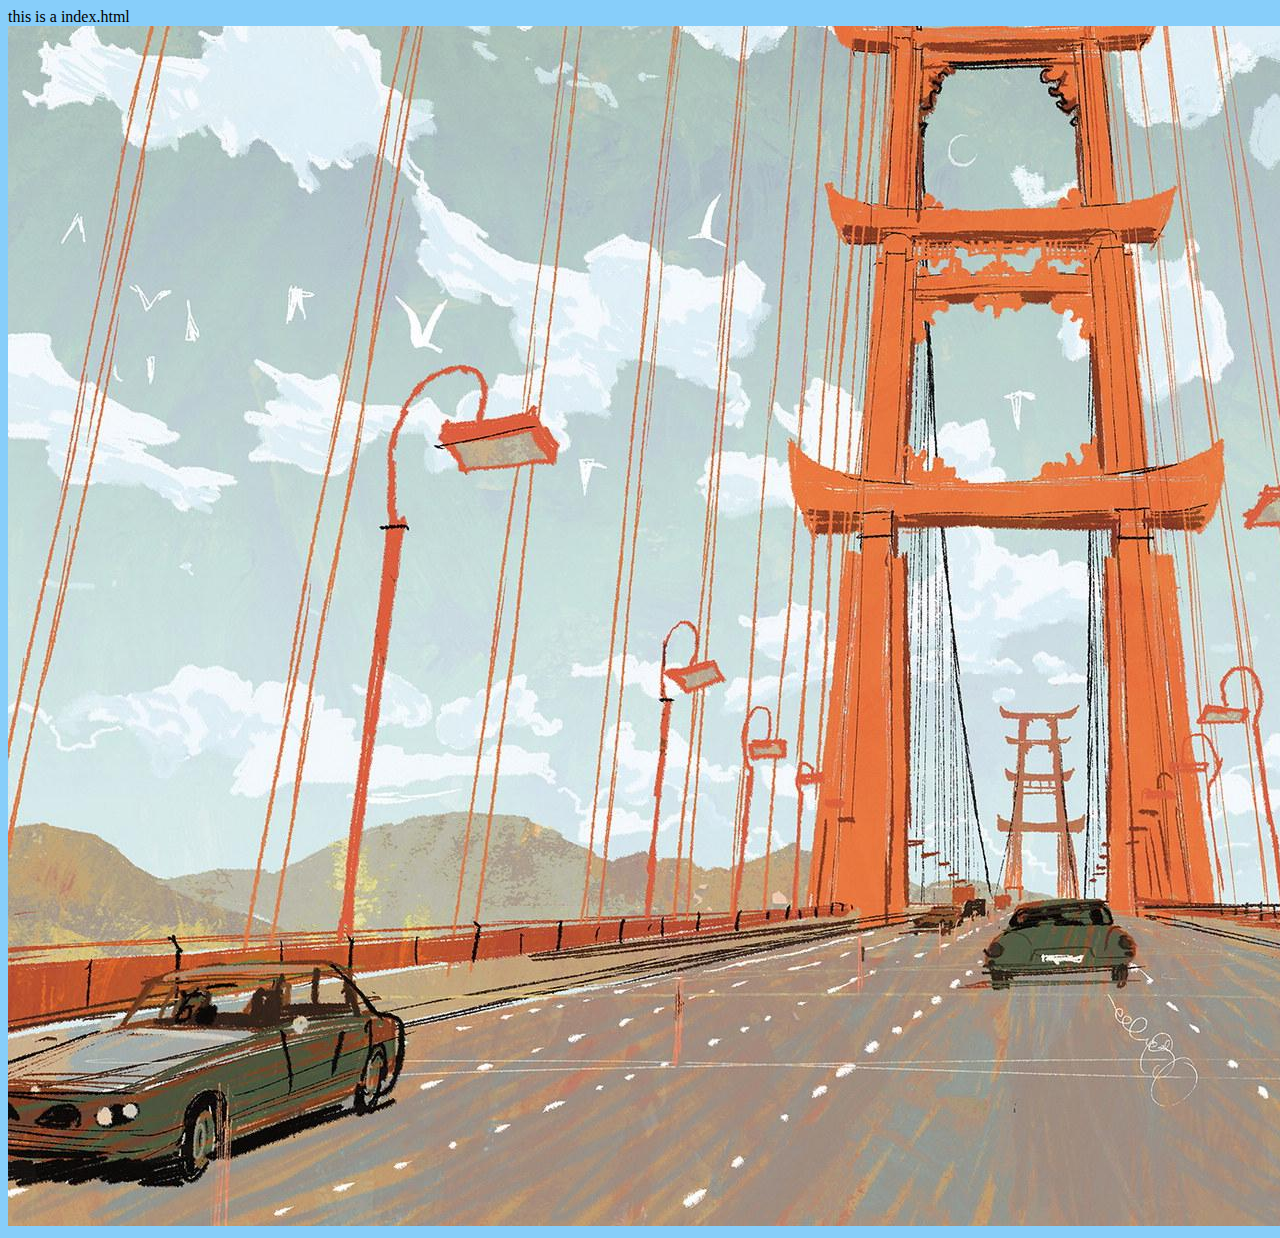
<file: firstNode/views/index.html>
<!DOCTYPE html>
<html>
	<head>
		<meta charset="utf-8" />
		<title></title>
		<link rel="stylesheet" type="text/css" href="../static/css/common.css"/>
	</head>
	<body>
		this is a index.html
		<img src="../static/image/5.jpg"/>
	</body>
</html>
</file>
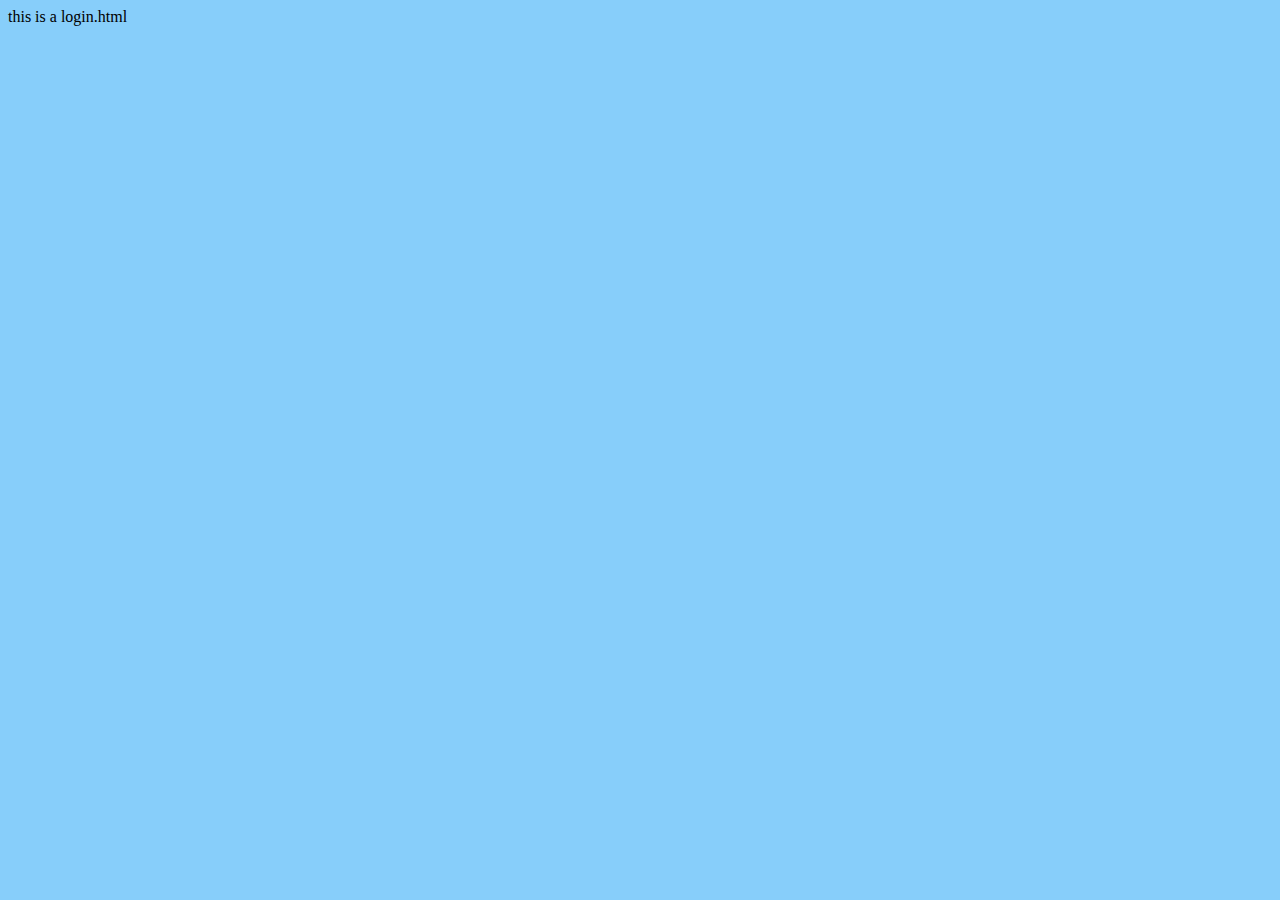
<file: firstNode/views/login.html>
<!DOCTYPE html>
<html>
	<head>
		<meta charset="UTF-8">
		<title></title>
		<link rel="stylesheet" type="text/css" href="../static/css/common.css"/>
	</head>
	<body>
		this is a login.html
	</body>
</html>
</file>
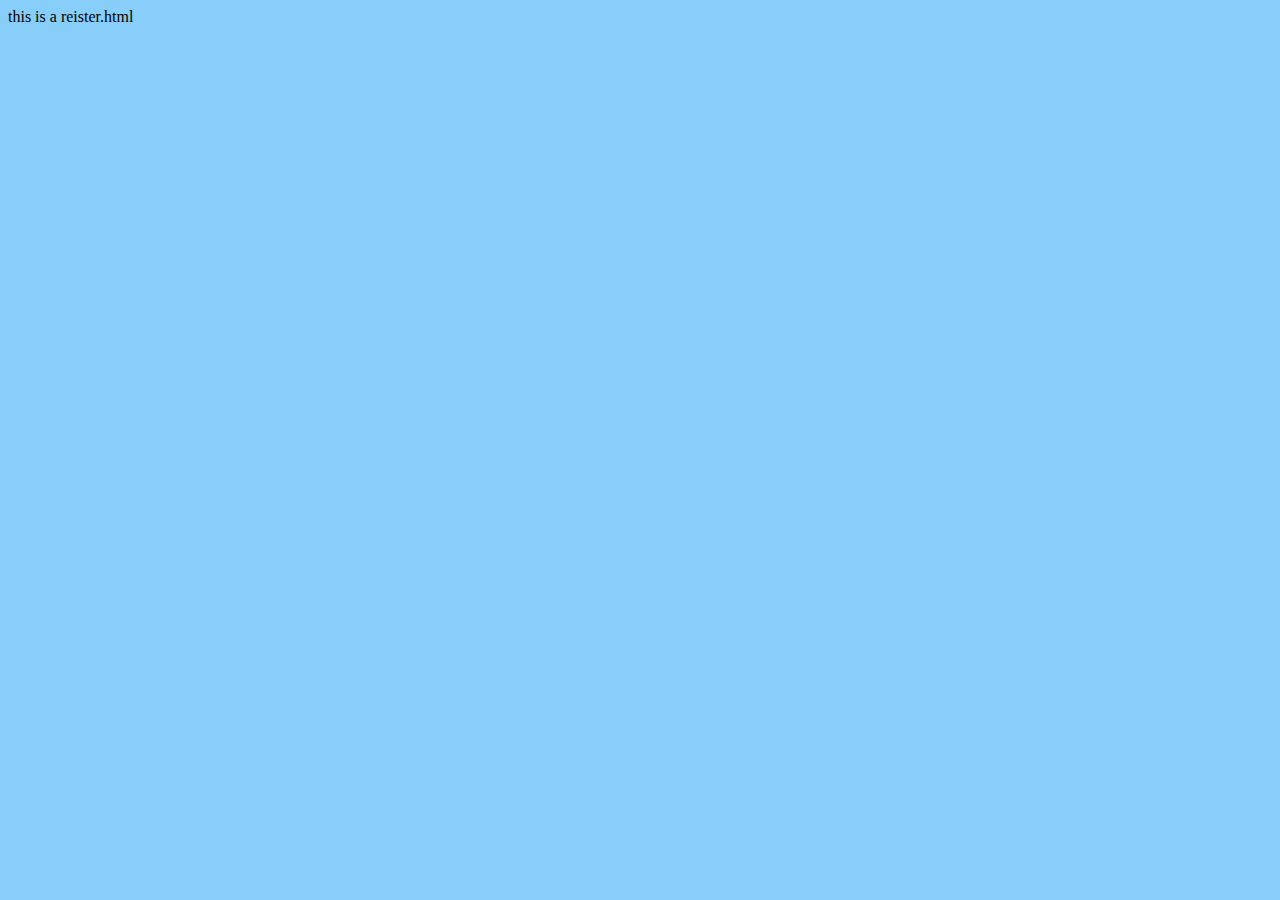
<file: firstNode/views/register.html>
<!DOCTYPE html>
<html>

	<head>
		<meta charset="UTF-8">
		<title></title>
		<link rel="stylesheet" type="text/css" href="../static/css/common.css" />
	</head>

	<body>
		this is a reister.html
	</body>

</html>
</file>
<file: firstNode/static/css/common.css>
body {
	background-color: lightskyblue;
}
</file>
